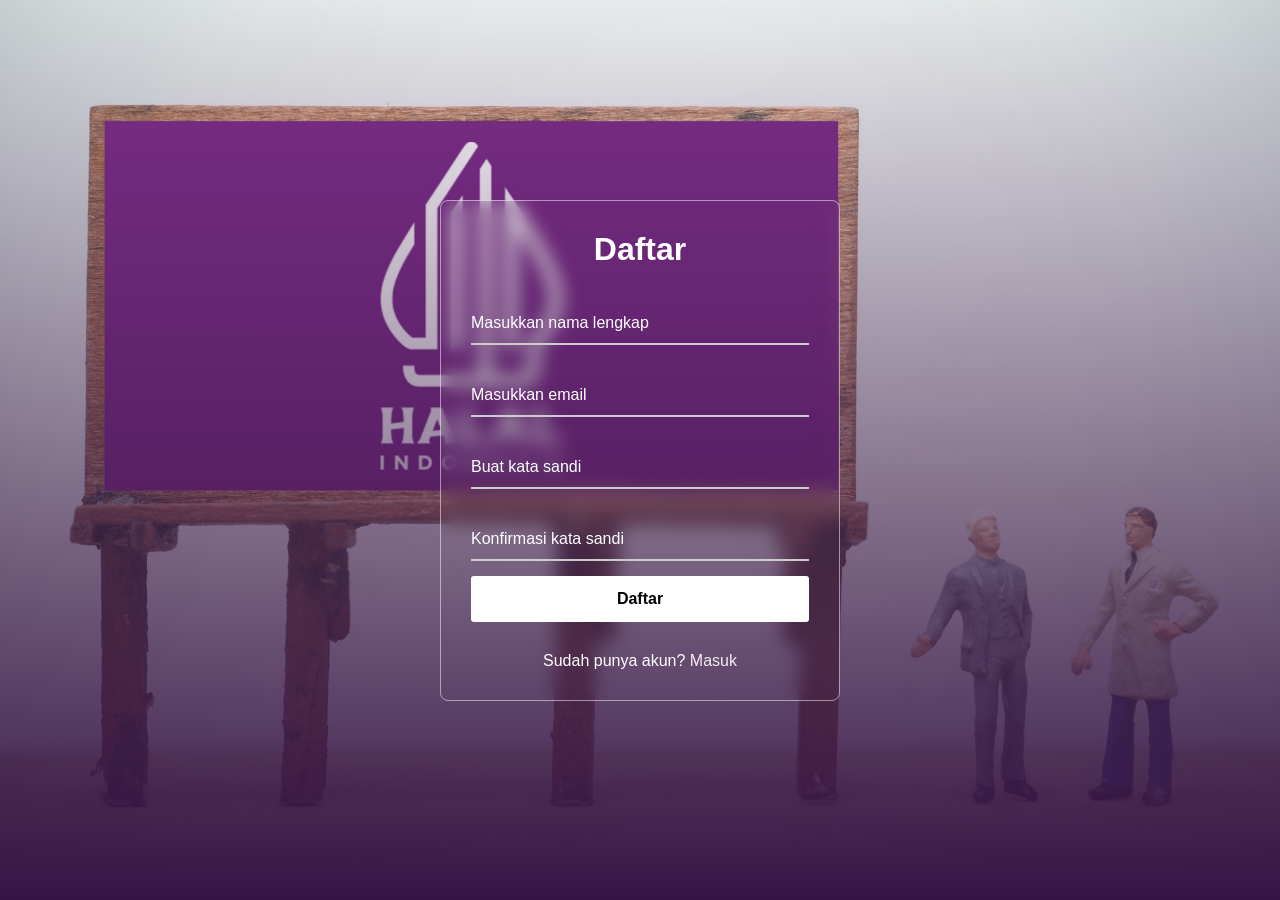
<file: daftar.html>
<!DOCTYPE html>
<html>
<head>
  <meta charset="UTF-8">
  <meta name="viewport" content="width=device-width, initial-scale=1.0">
  <title>Halal by Flimty - Daftar</title>
  <!--favicon-->
  <link rel="shortcut icon" href="asset/image/logo/favicon.ico" type="image/x-icon">
  
  <link rel="stylesheet" href="asset/css/stylelogin.css">
</head>
<body>
  <div class="wrapper">
    <form action="#">
      <h2>Daftar</h2>
      <div class="input-field">
        <input type="text" required>
        <label>Masukkan nama lengkap</label>
      </div>
      <div class="input-field">
        <input type="text" required>
        <label>Masukkan email</label>
      </div>
      <div class="input-field">
        <input type="password" required>
        <label>Buat kata sandi</label>
      </div>
      <div class="input-field">
        <input type="password" required>
        <label>Konfirmasi kata sandi</label>
      </div>
      <button type="submit">Daftar</button>
      <div class="register">
        <p>Sudah punya akun? <a href="masuk.html">Masuk</a></p>
      </div>
    </form>
  </div>
</body>
</html>
</file>
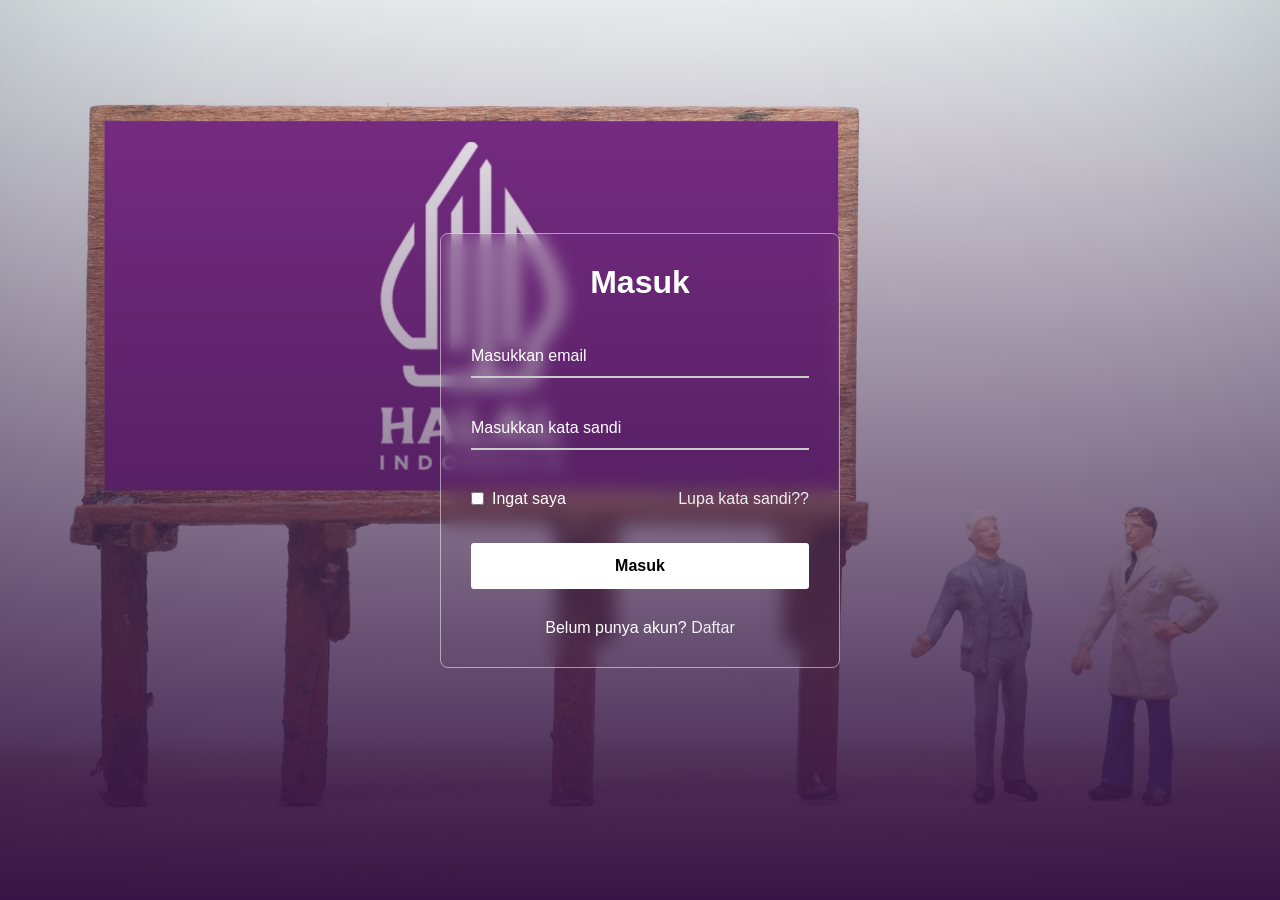
<file: masuk.html>
<!DOCTYPE html>
<html>
<head>
  <meta charset="UTF-8">
  <meta name="viewport" content="width=device-width, initial-scale=1.0">
  <title>Halal by Flimty - Masuk</title>
  <!--Favicon-->
  <link rel="shortcut icon" href="asset/image/logo/favicon.ico" type="image/x-icon">
  <!--CSS-->
  <link rel="stylesheet" href="asset/css/stylelogin.css">
</head>
<body>
  <div class="wrapper">
    <form action="#">
      <h2>Masuk</h2>
        <div class="input-field">
          <input type="text" required>
          <label>Masukkan email</label>
        </div>
        <div class="input-field">
          <input type="password" required>
          <label>Masukkan kata sandi</label>
        </div>
        <div class="forget">
          <label for="remember">
            <input type="checkbox" id="remember">
            <p>Ingat saya</p>
          </label>
          <a href="#">Lupa kata sandi??</a>
        </div>
      <button type="submit">Masuk</button>
      <div class="register">
        <p>Belum punya akun? <a href="daftar.html">Daftar</a></p>
      </div>
    </form>
  </div>
</body>
</html>
</file>
<file: asset/css/stylelogin.css>
/* #region masuk-dan-daftar*/
*{
    margin: 0; padding:0;
    box-sizing: border-box;
    font-family: Verdana, Geneva, Tahoma, sans-serif;
    outline: none; border:none;
    transition: .2s linear;
}

body {
    display: flex;
    align-items: center;
    justify-content: center;
    min-height: 100vh;
    width: 100%;
    padding: 0 10px;
  }
  
  body::before {
    content: "";
    position: absolute;
    width: 100%;
    height: 100%;
    background: linear-gradient(
        rgba(255, 255, 255, 0.169), 
        #371445
      ),
      url(../image/halal-truck-bg.jpg.webp);
    background-position: center;
    background-size: cover;
    z-index: -1;
  }
  
  
  .wrapper {
    width: 400px;
    border-radius: 8px;
    padding: 30px;
    text-align: center;
    border: 1px solid rgba(255, 255, 255, 0.5);
    backdrop-filter: blur(9px);
    -webkit-backdrop-filter: blur(9px);
  }
  
  form {
    display: flex;
    flex-direction: column;
  }
  
  h2 {
    font-size: 2rem;
    margin-bottom: 20px;
    color: #fff;
  }
  
  .input-field {
    position: relative;
    border-bottom: 2px solid #ccc;
    margin: 15px 0;
  }
  
  .input-field label {
    position: absolute;
    top: 50%;
    left: 0;
    transform: translateY(-50%);
    color: #fff;
    font-size: 16px;
    pointer-events: none;
    transition: 0.15s ease;
  }
  
  .input-field input {
    width: 100%;
    height: 40px;
    background: transparent;
    border: none;
    outline: none;
    font-size: 16px;
    color: #fff;
  }
  
  .input-field input:focus~label,
  .input-field input:valid~label {
    font-size: 0.8rem;
    top: 10px;
    transform: translateY(-120%);
  }
  
  .forget {
    display: flex;
    align-items: center;
    justify-content: space-between;
    margin: 25px 0 35px 0;
    color: #fff;
  }
  
  #remember {
    accent-color: #fff;
  }
  
  .forget label {
    display: flex;
    align-items: center;
  }
  
  .forget label p {
    margin-left: 8px;
  }
  
  .wrapper a {
    color: #efefef;
    text-decoration: none;
  }
  
  .wrapper a:hover {
    text-decoration: underline;
  }
  
  button {
    background: #fff;
    color: #000;
    font-weight: 600;
    border: none;
    padding: 12px 20px;
    cursor: pointer;
    border-radius: 3px;
    font-size: 16px;
    border: 2px solid transparent;
    transition: 0.3s ease;
  }
  
  button:hover {
    color: #fff;
    border-color: #fff;
    background: rgba(255, 255, 255, 0.15);
  }
  
  .register {
    text-align: center;
    margin-top: 30px;
    color: #fff;
  }
  /* #endregion */
</file>
